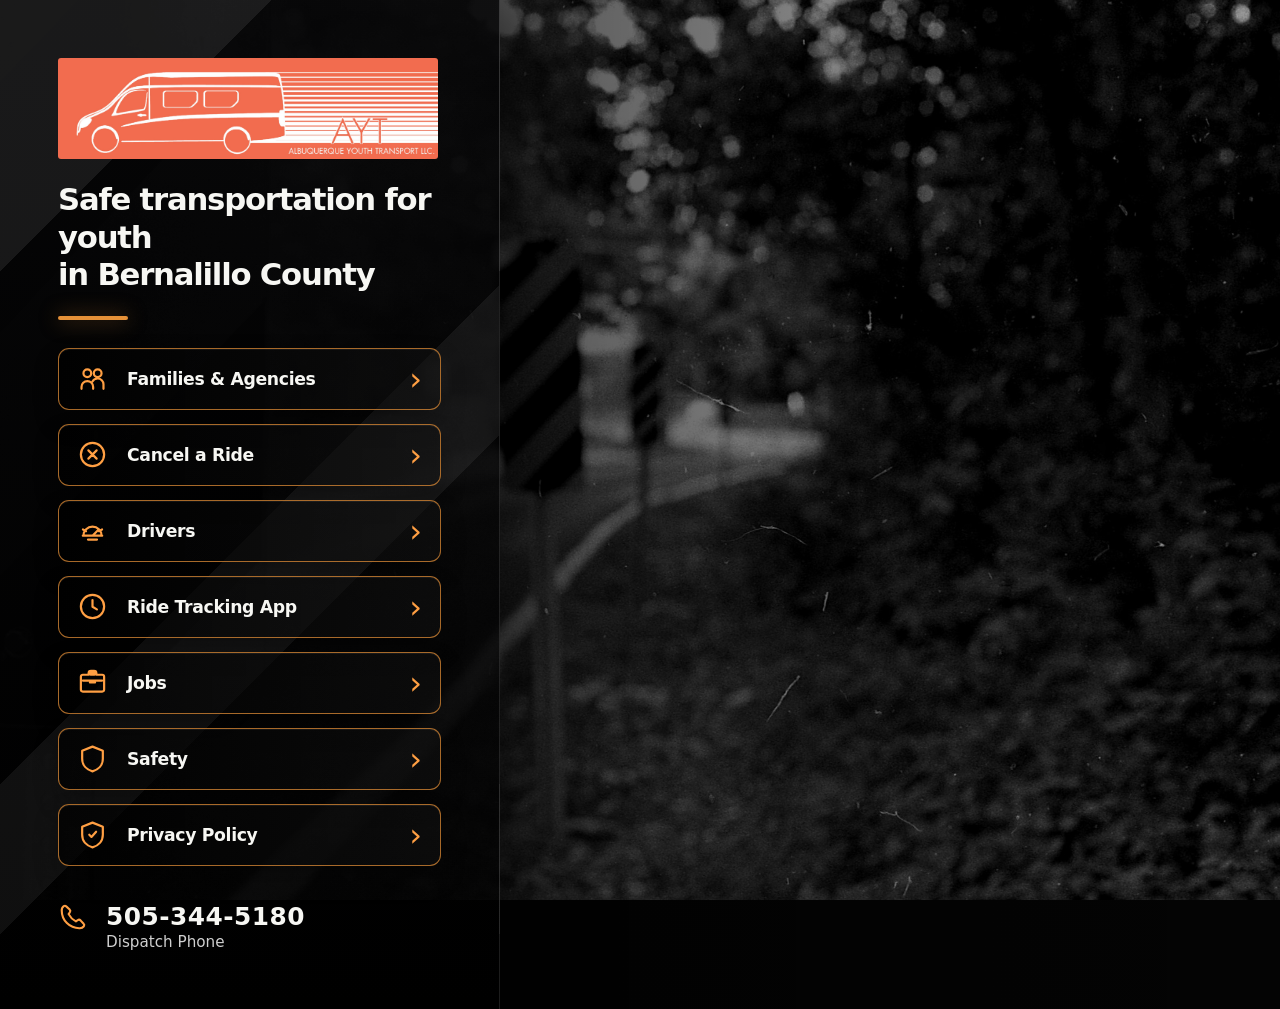
<file: index.html>
<!doctype html>
<html lang="en"><head>
<meta charset="utf-8"><meta name="viewport" content="width=device-width,initial-scale=1">
<title>Albuquerque Youth Transport</title>
<meta name="description" content="Albuquerque Youth Transport quick links for safety, jobs, families, agencies, cancellations, ride status, and drivers.">
<link rel="stylesheet" href="styles.css">
<!-- Google tag (gtag.js) -->
<script async src="https://www.googletagmanager.com/gtag/js?id=G-JH5Q5WP8RF"></script>
<script>
window.dataLayer = window.dataLayer || [];
function gtag(){dataLayer.push(arguments);}
gtag('js', new Date());

gtag('config', 'G-JH5Q5WP8RF');
</script>
</head>
<body>
<main class="landing">
  <section class="portal" aria-label="Albuquerque Youth Transport navigation">
    <div>
      <img class="logo" src="assets/ayt-logo-narrow.jpg" alt="Albuquerque Youth Transport">
      <p class="tagline">Safe transportation for youth<br>in Bernalillo County</p>
      <div class="accent-line"></div>
    </div>
    <nav class="nav-list">
      <a class="nav-card" href="families-agencies.html">
        <svg viewBox="0 0 24 24"><path d="M8 11a3 3 0 1 0 0-6 3 3 0 0 0 0 6Zm8 0a3 3 0 1 0 0-6 3 3 0 0 0 0 6ZM3.5 20v-1.5A4.5 4.5 0 0 1 8 14h0a4.5 4.5 0 0 1 4.5 4.5V20M11.8 14.6A4.6 4.6 0 0 1 16 12h0a4.5 4.5 0 0 1 4.5 4.5V20"/></svg>
        <strong>Families & Agencies</strong>
        <span class="arrow">›</span>
      </a>
      <a class="nav-card" href="cancel.html">
        <svg viewBox="0 0 24 24"><path d="M12 21a9 9 0 1 0 0-18 9 9 0 0 0 0 18Zm-3.2-12.2 6.4 6.4M15.2 8.8l-6.4 6.4"/></svg>
        <strong>Cancel a Ride</strong>
        <span class="arrow">›</span>
      </a>
      <a class="nav-card" href="drivers.html">
        <svg viewBox="0 0 24 24"><path d="M5 16a7 7 0 1 1 14 0M12 16l4.2-4.2M4.5 16h15M8.5 19h7M7 12.5l-2.4-1.3M17 12.5l2.4-1.3"/></svg>
        <strong>Drivers</strong>
        <span class="arrow">›</span>
      </a>
      <a class="nav-card" href="https://portal.abqtransport.com">
        <svg viewBox="0 0 24 24"><path d="M12 21a9 9 0 1 0 0-18 9 9 0 0 0 0 18Zm0-14v5.2l3.4 2"/></svg>
        <strong>Ride Tracking App</strong>
        <span class="arrow">›</span>
      </a>
      <a class="nav-card" href="jobs.html">
        <svg viewBox="0 0 24 24"><path d="M9 6V4.8C9 3.8 9.8 3 10.8 3h2.4C14.2 3 15 3.8 15 4.8V6h4.5A1.5 1.5 0 0 1 21 7.5v10A1.5 1.5 0 0 1 19.5 19h-15A1.5 1.5 0 0 1 3 17.5v-10A1.5 1.5 0 0 1 4.5 6H9Zm1.5 0h3V4.8h-3V6Zm-6 4.5h15M10 12h4"/></svg>
        <strong>Jobs</strong>
        <span class="arrow">›</span>
      </a>
      <a class="nav-card" href="safety.html">
        <svg viewBox="0 0 24 24"><path d="M12 2.8 20 6v6.2c0 5-3.4 8.5-8 9.8-4.6-1.3-8-4.8-8-9.8V6l8-3.2Z"/></svg>
        <strong>Safety</strong>
        <span class="arrow">›</span>
      </a>
      <a class="nav-card" href="privacy.html">
        <svg viewBox="0 0 24 24"><path d="M12 2.8 20 6v6.2c0 5-3.4 8.5-8 9.8-4.6-1.3-8-4.8-8-9.8V6l8-3.2Z"/><path d="M9.5 12.2l1.7 1.7 3.6-4"/></svg>
        <strong>Privacy Policy</strong>
        <span class="arrow">›</span>
      </a>
    </nav>
    <a class="phone" href="tel:15053445180">
      <svg viewBox="0 0 24 24"><path d="M6.6 3.5 9.3 6c.6.6.7 1.5.2 2.2l-1 1.5a13.6 13.6 0 0 0 5.8 5.8l1.5-1c.7-.5 1.6-.4 2.2.2l2.5 2.7c.5.5.6 1.4.2 2A4.1 4.1 0 0 1 17 21C9.3 21 3 14.7 3 7a4.1 4.1 0 0 1 1.6-3.7c.6-.4 1.5-.3 2 .2Z"/></svg>
      <strong>505-344-5180</strong>
      <small>Dispatch Phone</small>
    </a>
  </section>
  <section class="open-space" aria-hidden="true"></section>
</main>
</body></html>
</file>
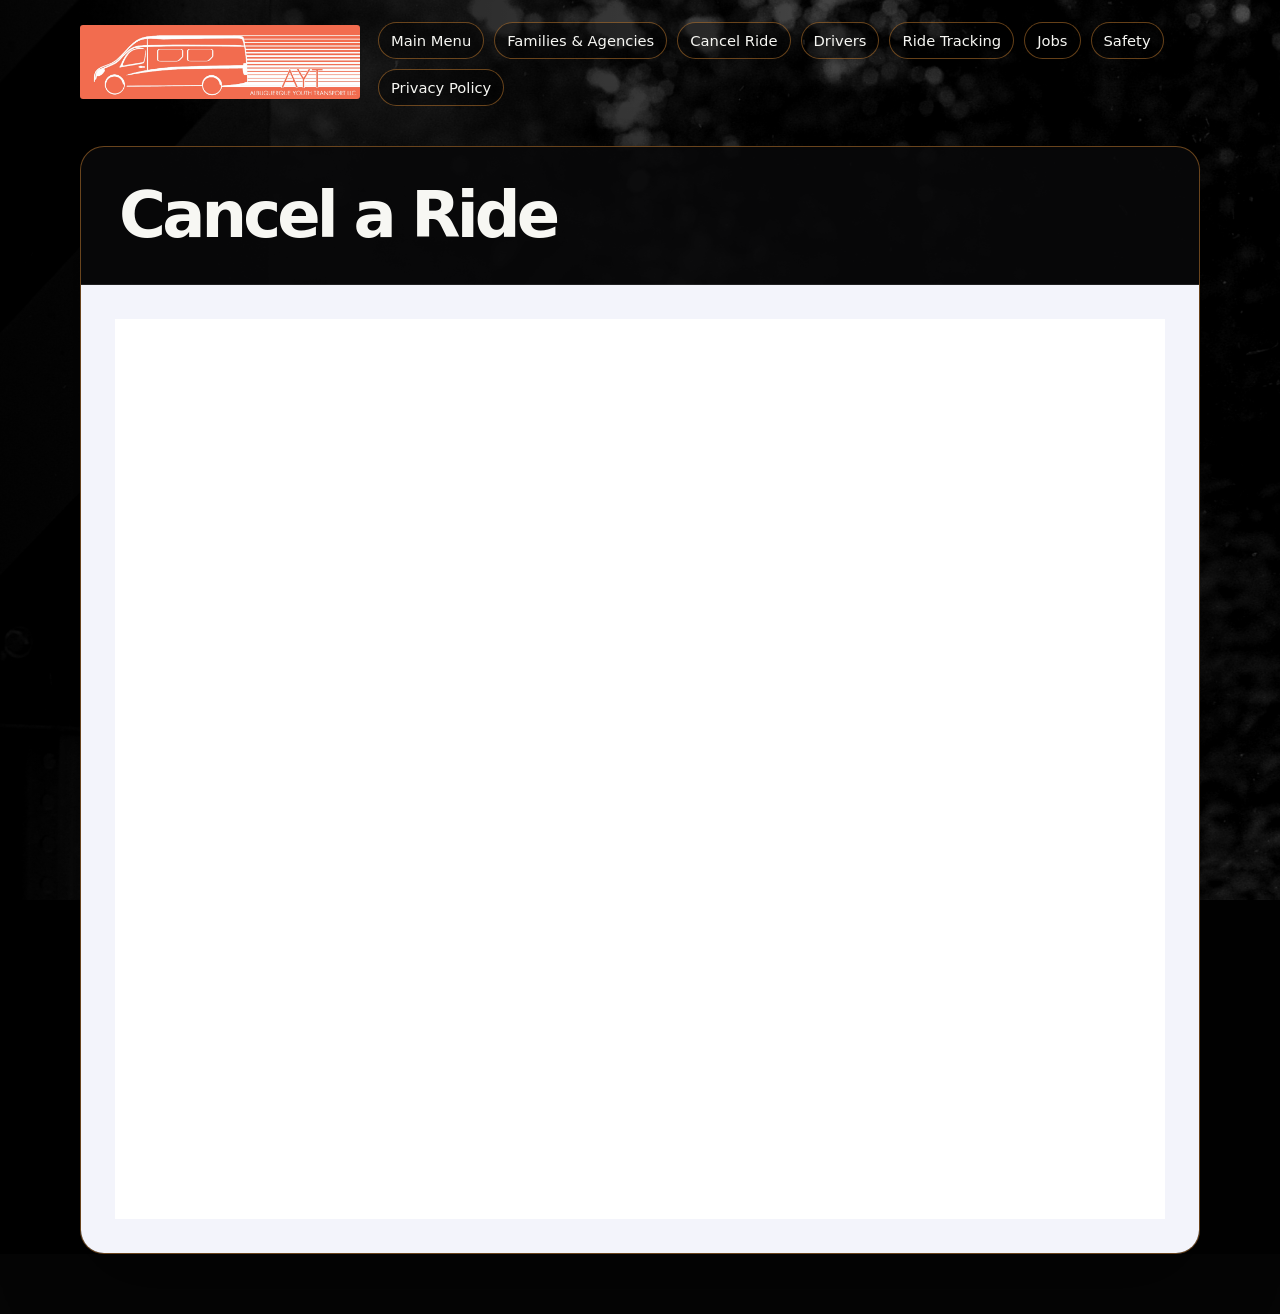
<file: cancel.html>
<!doctype html><html lang="en"><head>
<meta charset="utf-8"><meta name="viewport" content="width=device-width,initial-scale=1">
<title>Cancel a Ride | Albuquerque Youth Transport</title><link rel="stylesheet" href="styles.css">
<!-- Google tag (gtag.js) --> <script async src="https://www.googletagmanager.com/gtag/js?id=G-JH5Q5WP8RF"></script> <script> window.dataLayer = window.dataLayer || []; function gtag(){dataLayer.push(arguments);} gtag('js', new Date()); gtag('config', 'G-JH5Q5WP8RF'); </script></head>
<body class="bg-page"><header class="site-header shell"><nav class="topnav"><a href="index.html"><img src="assets/ayt-logo-narrow.jpg" alt="AYT"></a>
<div class="toplinks">
      <a href="index.html">Main Menu</a>
      <a href="families-agencies.html">Families & Agencies</a>
      <a href="cancel.html">Cancel Ride</a>
      <a href="drivers.html">Drivers</a>
      <a href="ride-tracking.html">Ride Tracking</a>
      <a href="jobs.html">Jobs</a>
      <a href="safety.html">Safety</a>
      <a href="privacy.html">Privacy Policy</a>
    </div>
</nav></header>
<main class="shell"><section class="content-card form-shell"><div class="form-header">
<h1>Cancel a Ride</h1></div>
<div class="form-frame">
<iframe id="JotFormIFrame-240635160715047" title="Cancel a Ride" onload="window.parent.scrollTo(0,0)" allowtransparency="true" allowfullscreen="true" allow="geolocation; microphone; camera" src="https://form.jotform.com/240635160715047" frameborder="0" style="min-width:100%;max-width:100%;height:900px;border:none;" scrolling="no"></iframe>
</div></section></main>
<script type="text/javascript">
var ifr=document.getElementById("JotFormIFrame-240635160715047");if(ifr){var src=ifr.src;var iframeParams=[];if(window.location.href&&window.location.href.indexOf("?")>-1){iframeParams=iframeParams.concat(window.location.href.substr(window.location.href.indexOf("?")+1).split('&'));}if(src&&src.indexOf("?")>-1){iframeParams=iframeParams.concat(src.substr(src.indexOf("?")+1).split("&"));src=src.substr(0,src.indexOf("?"))}iframeParams.push("isIframeEmbed=1");ifr.src=src+"?"+iframeParams.join('&');}
window.handleIFrameMessage=function(e){if(typeof e.data==='object'){return;}var args=e.data.split(":");var iframe;if(args.length>2){iframe=document.getElementById("JotFormIFrame-"+args[(args.length-1)]);}else{iframe=document.getElementById("JotFormIFrame");}if(!iframe){return;}switch(args[0]){case"scrollIntoView":iframe.scrollIntoView();break;case"setHeight":iframe.style.height=args[1]+"px";break;case"collapseErrorPage":if(iframe.clientHeight>window.innerHeight){iframe.style.height=window.innerHeight+"px";}break;case"reloadPage":window.location.reload();break;case"exitFullscreen":if(window.document.exitFullscreen)window.document.exitFullscreen();break;}};
if(window.addEventListener){window.addEventListener("message",handleIFrameMessage,false);}else if(window.attachEvent){window.attachEvent("onmessage",handleIFrameMessage);}
</script></body></html>
</file>
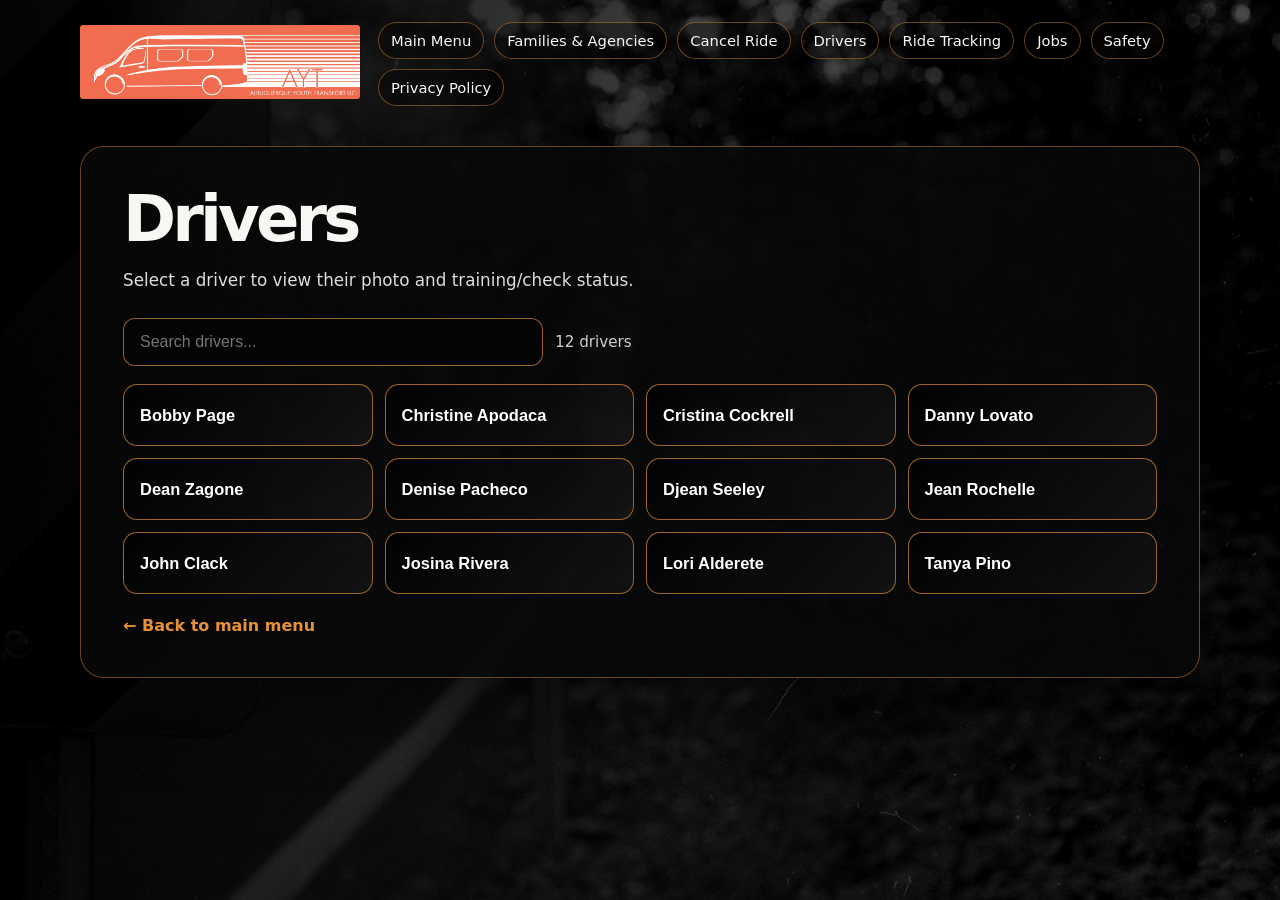
<file: drivers.html>
<!doctype html>
<html lang="en">
<head>
  <meta charset="utf-8">
  <meta name="viewport" content="width=device-width,initial-scale=1">
  <title>Drivers | Albuquerque Youth Transport</title>
  <link rel="stylesheet" href="styles.css">
  <style>
    .driver-tools {
      display:flex;
      flex-wrap:wrap;
      gap:12px;
      align-items:center;
      margin-top:24px;
      margin-bottom:18px;
    }
    .driver-search {
      width:min(100%, 420px);
      padding:14px 16px;
      border-radius:12px;
      border:1px solid rgba(230,145,56,.65);
      background:rgba(0,0,0,.42);
      color:#fff;
      font-size:1rem;
      outline:none;
    }
    .driver-search:focus {
      border-color:#ff9f43;
      box-shadow:0 0 0 3px rgba(230,145,56,.16);
    }
    .driver-count {
      color:#cfcfcf;
      font-size:.95rem;
    }
    .driver-list {
      display:grid;
      grid-template-columns:repeat(auto-fill, minmax(210px, 1fr));
      gap:12px;
      margin-top:18px;
    }
    .driver-button {
      min-height:62px;
      border:1.5px solid rgba(230,145,56,.68);
      border-radius:14px;
      background:linear-gradient(135deg, rgba(0,0,0,.72), rgba(255,255,255,.045));
      color:#fff;
      font-size:1.03rem;
      font-weight:780;
      text-align:left;
      padding:16px;
      cursor:pointer;
      transition:transform .18s ease, border-color .18s ease, background .18s ease, box-shadow .18s ease;
    }
    .driver-button:hover,
    .driver-button:focus-visible {
      transform:translateY(-3px);
      border-color:#ff9f43;
      background:linear-gradient(135deg, rgba(230,145,56,.18), rgba(255,255,255,.05));
      box-shadow:0 0 0 3px rgba(230,145,56,.16), 0 18px 38px rgba(0,0,0,.30);
      outline:none;
    }
    .loading, .error {
      margin-top:24px;
      padding:18px;
      border-radius:14px;
      border:1px solid rgba(255,255,255,.14);
      background:rgba(255,255,255,.05);
      color:#ddd;
    }
    .error { border-color:rgba(230,145,56,.75); }
    .modal-backdrop {
      position:fixed;
      inset:0;
      display:none;
      align-items:center;
      justify-content:center;
      padding:20px;
      background:rgba(0,0,0,.78);
      z-index:20;
    }
    .modal-backdrop.open { display:flex; }
    .driver-modal {
      width:min(100%, 430px);
      border:1.5px solid rgba(230,145,56,.75);
      border-radius:24px;
      background:linear-gradient(180deg, rgba(12,12,13,.98), rgba(0,0,0,.96));
      box-shadow:0 32px 90px rgba(0,0,0,.65);
      overflow:hidden;
      position:relative;
    }
    .modal-close {
      position:absolute;
      top:14px;
      right:14px;
      width:40px;
      height:40px;
      border-radius:999px;
      border:1px solid rgba(255,255,255,.18);
      background:rgba(0,0,0,.55);
      color:#fff;
      font-size:1.5rem;
      cursor:pointer;
      z-index:2;
    }
    .driver-photo-wrap {
      height:520px;
      background:
        radial-gradient(circle at 30% 20%, rgba(230,145,56,.18), transparent 14rem),
        #111;
      display:grid;
      place-items:center;
      overflow:hidden;
    }
    .driver-photo {
      width:100%;
      height:100%;
      object-fit:cover;
      object-position:center top;
      display:none;
    }
    .driver-photo.visible { display:block; }
    .photo-placeholder {
      color:#e69138;
      font-size:4rem;
      font-weight:900;
      letter-spacing:-.08em;
    }
    .driver-profile { padding:24px; }
    .driver-profile h2 {
      margin:0;
      font-size:clamp(2rem, 5vw, 3.2rem);
      line-height:.95;
      letter-spacing:-.065em;
    }
    .credential-row {
      display:grid;
      gap:10px;
      margin-top:22px;
    }
    .credential {
      display:flex;
      align-items:center;
      gap:12px;
      padding:12px 14px;
      border:1px solid rgba(255,255,255,.13);
      border-radius:12px;
      background:rgba(255,255,255,.045);
    }
    .credential .badge {
      width:30px;
      height:30px;
      border-radius:999px;
      display:grid;
      place-items:center;
      font-weight:900;
      flex:0 0 auto;
    }
    .credential.yes .badge {
      background:#e69138;
      color:#111;
    }
    .credential.no { opacity:.56; }
    .credential.no .badge {
      background:#333;
      color:#aaa;
    }
    .credential span:last-child { font-weight:760; }
    @media(max-width:560px) {
      .driver-photo-wrap { height:420px; }
      .driver-list { grid-template-columns:1fr; }
    }
  </style>
  <!-- Google tag (gtag.js) -->
<script async src="https://www.googletagmanager.com/gtag/js?id=G-JH5Q5WP8RF"></script>
<script>
window.dataLayer = window.dataLayer || [];
function gtag(){dataLayer.push(arguments);}
gtag('js', new Date());

gtag('config', 'G-JH5Q5WP8RF');
</script>
</head>
<body class="bg-page">
<header class="site-header shell">
  <nav class="topnav">
    <a href="index.html"><img src="assets/ayt-logo-narrow.jpg" alt="AYT"></a>
    <div class="toplinks">
      <a href="index.html">Main Menu</a>
      <a href="families-agencies.html">Families & Agencies</a>
      <a href="cancel.html">Cancel Ride</a>
      <a href="drivers.html">Drivers</a>
      <a href="ride-tracking.html">Ride Tracking</a>
      <a href="jobs.html">Jobs</a>
      <a href="safety.html">Safety</a>
      <a href="privacy.html">Privacy Policy</a>
    </div>
  </nav>
</header>

<main class="shell">
  <section class="content-card">
<h1>Drivers</h1>
    <p>Select a driver to view their photo and training/check status.</p>

    <div class="driver-tools">
      <input id="driverSearch" class="driver-search" type="search" placeholder="Search drivers..." aria-label="Search drivers">
      <span id="driverCount" class="driver-count"></span>
    </div>

    <div id="driverStatus" class="loading">Loading drivers...</div>
    <div id="driverList" class="driver-list"></div>

    <a class="back" href="index.html">← Back to main menu</a>
  </section>
</main>

<div id="modalBackdrop" class="modal-backdrop" role="dialog" aria-modal="true" aria-labelledby="modalName">
  <article class="driver-modal">
    <button id="modalClose" class="modal-close" type="button" aria-label="Close driver profile">×</button>
    <div class="driver-photo-wrap">
      <img id="modalPhoto" class="driver-photo" alt="">
      <div id="photoPlaceholder" class="photo-placeholder">AYT</div>
    </div>
    <div class="driver-profile">
      <h2 id="modalName"></h2>
      <div id="credentialRow" class="credential-row"></div>
    </div>
  </article>
</div>

<script>
  let allDrivers = [];

  const listEl = document.getElementById("driverList");
  const statusEl = document.getElementById("driverStatus");
  const countEl = document.getElementById("driverCount");
  const searchEl = document.getElementById("driverSearch");

  const modalBackdrop = document.getElementById("modalBackdrop");
  const modalClose = document.getElementById("modalClose");
  const modalName = document.getElementById("modalName");
  const modalPhoto = document.getElementById("modalPhoto");
  const photoPlaceholder = document.getElementById("photoPlaceholder");
  const credentialRow = document.getElementById("credentialRow");

  function initials(name) {
    return String(name || "AYT")
      .split(/\s+/)
      .filter(Boolean)
      .slice(0, 2)
      .map(part => part[0])
      .join("")
      .toUpperCase() || "AYT";
  }


  function drivePhotoUrl(url) {
    const raw = String(url || "").trim();
    if (!raw) return "";

    const fileMatch = raw.match(/\/file\/d\/([^/]+)/);
    if (fileMatch) {
      return `https://drive.google.com/thumbnail?id=${fileMatch[1]}&sz=w1000`;
    }

    const idMatch = raw.match(/[?&]id=([^&]+)/);
    if (idMatch) {
      return `https://drive.google.com/thumbnail?id=${idMatch[1]}&sz=w1000`;
    }

    return raw;
  }

  function renderDrivers(drivers) {
    listEl.innerHTML = "";
    countEl.textContent = `${drivers.length} driver${drivers.length === 1 ? "" : "s"}`;

    if (!drivers.length) {
      statusEl.className = "loading";
      statusEl.textContent = "No drivers found.";
      statusEl.style.display = "block";
      return;
    }

    statusEl.style.display = "none";

    drivers.forEach(driver => {
      const button = document.createElement("button");
      button.type = "button";
      button.className = "driver-button";
      button.textContent = driver.name;
      button.addEventListener("click", () => openDriver(driver));
      listEl.appendChild(button);
    });
  }

  function credential(label, isYes) {
    const item = document.createElement("div");
    item.className = `credential ${isYes ? "yes" : "no"}`;

    const badge = document.createElement("span");
    badge.className = "badge";
    badge.textContent = isYes ? "✓" : "–";

    const text = document.createElement("span");
    text.textContent = label;

    item.appendChild(badge);
    item.appendChild(text);
    return item;
  }

  function openDriver(driver) {
    modalName.textContent = driver.name;
    modalPhoto.classList.remove("visible");
    modalPhoto.removeAttribute("src");
    modalPhoto.alt = `${driver.name} photo`;
    photoPlaceholder.textContent = initials(driver.name);
    photoPlaceholder.style.display = "block";

    if (driver.photo) {
      modalPhoto.onload = () => {
        modalPhoto.classList.add("visible");
        photoPlaceholder.style.display = "none";
      };
      modalPhoto.onerror = () => {
        modalPhoto.classList.remove("visible");
        photoPlaceholder.style.display = "block";
      };
      modalPhoto.src = drivePhotoUrl(driver.photo);
    }

    credentialRow.innerHTML = "";
    credentialRow.appendChild(credential("Background checked", Boolean(driver.backgroundCheck)));
    credentialRow.appendChild(credential("Carseat trained", Boolean(driver.carseatTraining)));
    credentialRow.appendChild(credential("CPR trained", Boolean(driver.cprTraining)));

    modalBackdrop.classList.add("open");
  }

  function closeModal() {
    modalBackdrop.classList.remove("open");
  }

  modalClose.addEventListener("click", closeModal);
  modalBackdrop.addEventListener("click", event => {
    if (event.target === modalBackdrop) closeModal();
  });
  document.addEventListener("keydown", event => {
    if (event.key === "Escape") closeModal();
  });

  searchEl.addEventListener("input", () => {
    const q = searchEl.value.trim().toLowerCase();
    renderDrivers(allDrivers.filter(driver => driver.name.toLowerCase().includes(q)));
  });

  async function loadDrivers() {
    try {
      const response = await fetch("drivers.json", { cache: "no-store" });
      if (!response.ok) throw new Error("drivers.json could not be loaded.");

      allDrivers = await response.json();
      allDrivers = allDrivers
        .filter(driver => driver && driver.name)
        .sort((a, b) => a.name.localeCompare(b.name));

      renderDrivers(allDrivers);
    } catch (error) {
      console.error(error);
      statusEl.className = "error";
      statusEl.innerHTML = "The driver list could not be loaded. Make sure <strong>drivers.json</strong> is in the same folder as <strong>drivers.html</strong>.";
      countEl.textContent = "";
    }
  }

  loadDrivers();
</script>
</body>
</html>
</file>
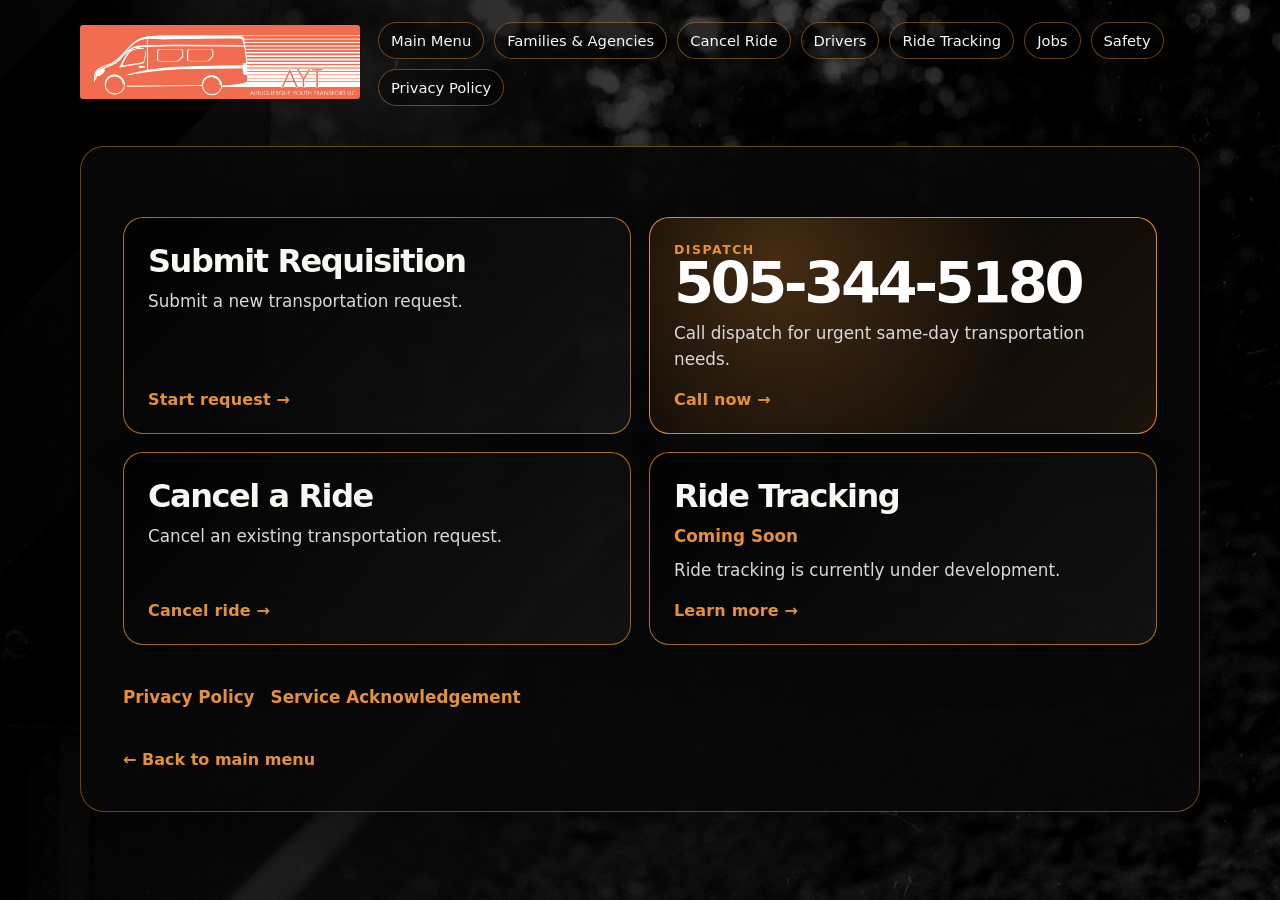
<file: families-agencies.html>
<!doctype html><html lang="en"><head>
<meta charset="utf-8"><meta name="viewport" content="width=device-width,initial-scale=1">
<title>Families & Agencies | Albuquerque Youth Transport</title><link rel="stylesheet" href="styles.css">
<!-- Google tag (gtag.js) -->
<script async src="https://www.googletagmanager.com/gtag/js?id=G-JH5Q5WP8RF"></script>
<script>
window.dataLayer = window.dataLayer || [];
function gtag(){dataLayer.push(arguments);}
gtag('js', new Date());

gtag('config', 'G-JH5Q5WP8RF');
</script>
</head>
<body class="bg-page"><header class="site-header shell"><nav class="topnav"><a href="index.html"><img src="assets/ayt-logo-narrow.jpg" alt="AYT"></a>
<div class="toplinks">
      <a href="index.html">Main Menu</a>
      <a href="families-agencies.html">Families & Agencies</a>
      <a href="cancel.html">Cancel Ride</a>
      <a href="drivers.html">Drivers</a>
      <a href="ride-tracking.html">Ride Tracking</a>
      <a href="jobs.html">Jobs</a>
      <a href="safety.html">Safety</a>
      <a href="privacy.html">Privacy Policy</a>
    </div>
</nav></header>
<main class="shell"><section class="content-card">
<div class="action-grid">
  <a class="action-card" href="requisitions.html">
    <div><h2>Submit Requisition</h2><p>Submit a new transportation request.</p></div><span class="card-cta">Start request →</span>
  </a>
  <a class="action-card dispatch-card" href="tel:15053445180">
    <div><div class="dispatch-label">Dispatch</div><div class="dispatch-number">505-344-5180</div><p>Call dispatch for urgent same-day transportation needs.</p></div><span class="card-cta">Call now →</span>
  </a>
  <a class="action-card" href="cancel.html">
    <div><h2>Cancel a Ride</h2><p>Cancel an existing transportation request.</p></div><span class="card-cta">Cancel ride →</span>
  </a>
  <a class="action-card" href="ride-tracking.html">
    <div><h2>Ride Tracking</h2><p><strong style="color:#e69138;">Coming Soon</strong></p><p>Ride tracking is currently under development.</p></div><span class="card-cta">Learn more →</span>
  </a>
</div>
<p><a class="back" href="privacy.html">Privacy Policy</a> &nbsp; <a class="back" href="https://form.jotform.com/243326483923056" target="_blank" rel="noopener">Service Acknowledgement</a></p>
    <a class="back" href="index.html">← Back to main menu</a>
</section></main></body></html>
</file>
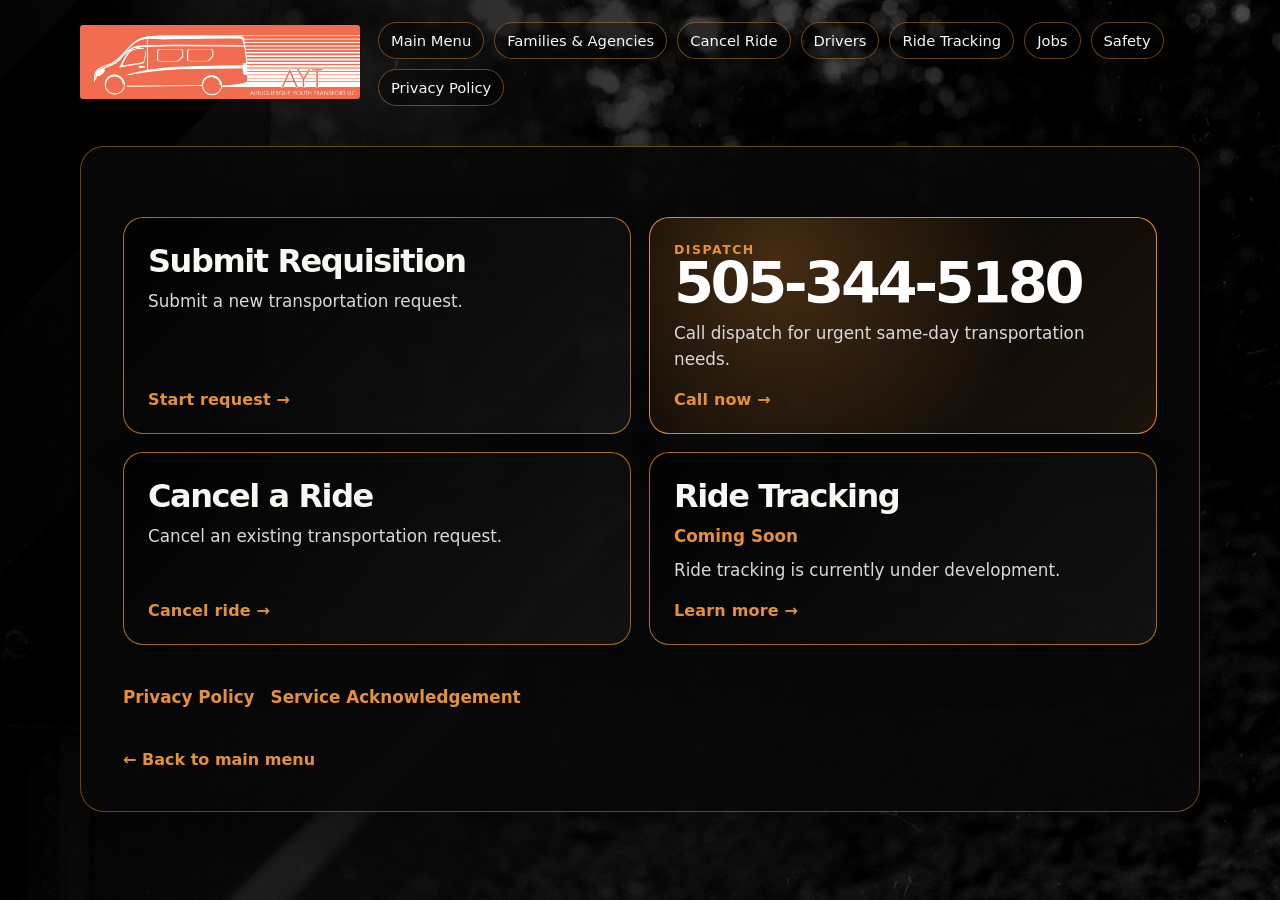
<file: guardians-cyfd.html>
<!doctype html><html lang="en"><head>
<meta charset="utf-8"><meta name="viewport" content="width=device-width,initial-scale=1">
<title>Families & Agencies | Albuquerque Youth Transport</title><link rel="stylesheet" href="styles.css">
<!-- Google tag (gtag.js) -->
<script async src="https://www.googletagmanager.com/gtag/js?id=G-JH5Q5WP8RF"></script>
<script>
window.dataLayer = window.dataLayer || [];
function gtag(){dataLayer.push(arguments);}
gtag('js', new Date());

gtag('config', 'G-JH5Q5WP8RF');
</script>
<!-- Google tag (gtag.js) -->
<script async src="https://www.googletagmanager.com/gtag/js?id=G-JH5Q5WP8RF"></script>
<script>
window.dataLayer = window.dataLayer || [];
function gtag(){dataLayer.push(arguments);}
gtag('js', new Date());

gtag('config', 'G-JH5Q5WP8RF');
</script>
</head>
<body class="bg-page"><header class="site-header shell"><nav class="topnav"><a href="index.html"><img src="assets/ayt-logo-narrow.jpg" alt="AYT"></a>
<div class="toplinks">
      <a href="index.html">Main Menu</a>
      <a href="families-agencies.html">Families & Agencies</a>
      <a href="cancel.html">Cancel Ride</a>
      <a href="drivers.html">Drivers</a>
      <a href="ride-tracking.html">Ride Tracking</a>
      <a href="jobs.html">Jobs</a>
      <a href="safety.html">Safety</a>
      <a href="privacy.html">Privacy Policy</a>
    </div>
</nav></header>
<main class="shell"><section class="content-card">
<div class="action-grid">
  <a class="action-card" href="requisitions.html">
    <div><h2>Submit Requisition</h2><p>Submit a new transportation request.</p></div><span class="card-cta">Start request →</span>
  </a>
  <a class="action-card dispatch-card" href="tel:15053445180">
    <div><div class="dispatch-label">Dispatch</div><div class="dispatch-number">505-344-5180</div><p>Call dispatch for urgent same-day transportation needs.</p></div><span class="card-cta">Call now →</span>
  </a>
  <a class="action-card" href="cancel.html">
    <div><h2>Cancel a Ride</h2><p>Cancel an existing transportation request.</p></div><span class="card-cta">Cancel ride →</span>
  </a>
  <a class="action-card" href="ride-tracking.html">
    <div><h2>Ride Tracking</h2><p><strong style="color:#e69138;">Coming Soon</strong></p><p>Ride tracking is currently under development.</p></div><span class="card-cta">Learn more →</span>
  </a>
</div>
<p><a class="back" href="privacy.html">Privacy Policy</a> &nbsp; <a class="back" href="https://form.jotform.com/243326483923056" target="_blank" rel="noopener">Service Acknowledgement</a></p>
    <a class="back" href="index.html">← Back to main menu</a>
</section></main></body></html>
</file>
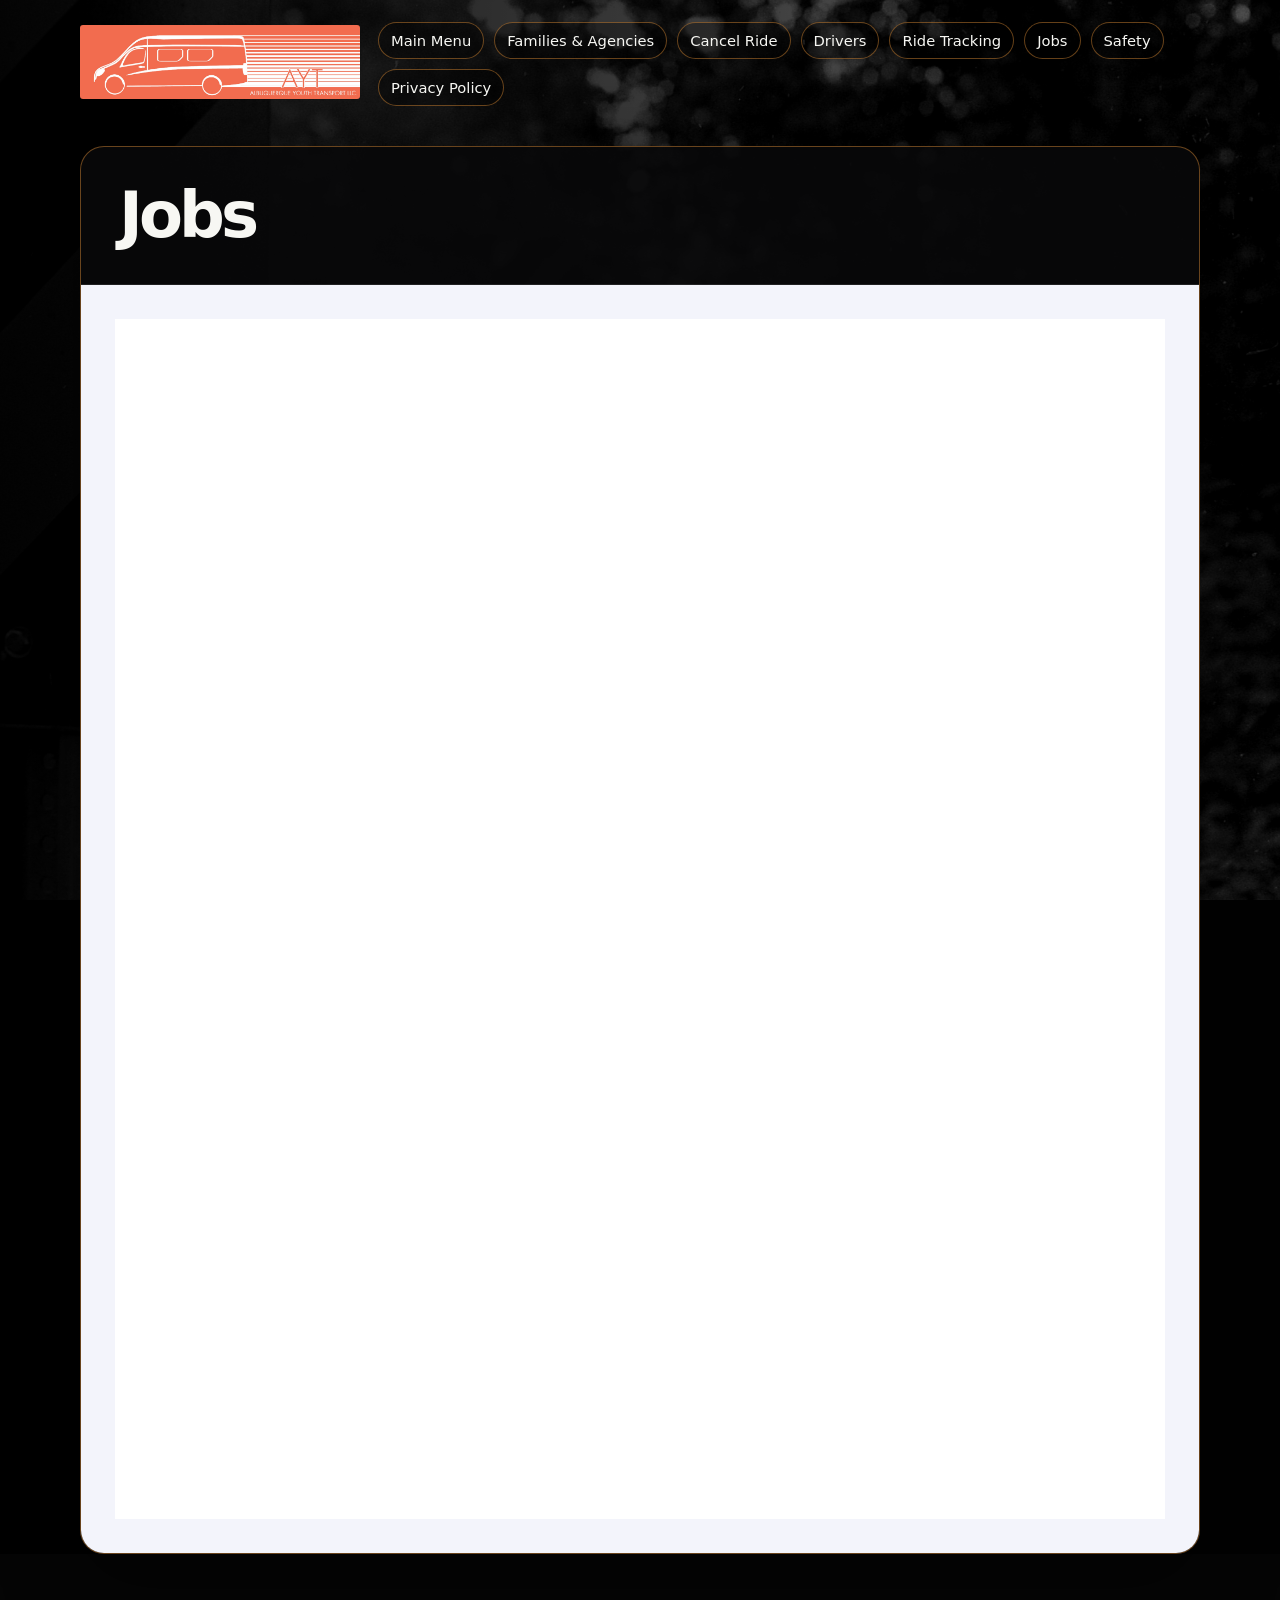
<file: jobs.html>
<!doctype html>
<html lang="en">
<head>
  <meta charset="utf-8">
  <meta name="viewport" content="width=device-width,initial-scale=1">
  <title>Jobs | Albuquerque Youth Transport</title>
  <link rel="stylesheet" href="styles.css">
  <style>
    .form-shell { overflow:hidden; padding:0; }
    .form-header {
      padding:clamp(22px,4vw,38px);
      border-bottom:1px solid rgba(255,255,255,.10);
    }
    .form-frame {
      background:#f3f4fb;
      padding:clamp(14px,3vw,34px);
    }
    .form-frame iframe {
      display:block;
      width:100%;
      min-height:1200px;
      border:0;
      background:#fff;
    }
  </style>
  <!-- Google tag (gtag.js) -->
<script async src="https://www.googletagmanager.com/gtag/js?id=G-JH5Q5WP8RF"></script>
<script>
window.dataLayer = window.dataLayer || [];
function gtag(){dataLayer.push(arguments);}
gtag('js', new Date());

gtag('config', 'G-JH5Q5WP8RF');
</script>
</head>
<body class="bg-page">
<header class="site-header shell">
  <nav class="topnav">
    <a href="index.html"><img src="assets/ayt-logo-narrow.jpg" alt="AYT"></a>
    <div class="toplinks">
      <a href="index.html">Main Menu</a>
      <a href="families-agencies.html">Families & Agencies</a>
      <a href="cancel.html">Cancel Ride</a>
      <a href="drivers.html">Drivers</a>
      <a href="ride-tracking.html">Ride Tracking</a>
      <a href="jobs.html">Jobs</a>
      <a href="safety.html">Safety</a>
      <a href="privacy.html">Privacy Policy</a>
    </div>
  </nav>
</header>

<main class="shell">
  <section class="content-card form-shell">
    <div class="form-header">
      <h1>Jobs</h1>
    </div>

    <div class="form-frame">
      <iframe
        id="JotFormIFrame-230475043223143"
        title="Jobs"
        onload="window.parent.scrollTo(0,0)"
        allowtransparency="true"
        allowfullscreen="true"
        allow="geolocation; microphone; camera"
        src="https://form.jotform.com/230475043223143"
        frameborder="0"
        style="min-width:100%;max-width:100%;height:1200px;border:none;"
        scrolling="no">
      </iframe>
    </div>
  </section>
</main>

<script type="text/javascript">
  var ifr = document.getElementById("JotFormIFrame-230475043223143");
  if (ifr) {
    var src = ifr.src;
    var iframeParams = [];
    if (window.location.href && window.location.href.indexOf("?") > -1) {
      iframeParams = iframeParams.concat(window.location.href.substr(window.location.href.indexOf("?") + 1).split('&'));
    }
    if (src && src.indexOf("?") > -1) {
      iframeParams = iframeParams.concat(src.substr(src.indexOf("?") + 1).split("&"));
      src = src.substr(0, src.indexOf("?"));
    }
    iframeParams.push("isIframeEmbed=1");
    ifr.src = src + "?" + iframeParams.join('&');
  }

  window.handleIFrameMessage = function(e) {
    if (typeof e.data === 'object') { return; }
    var args = e.data.split(":");
    var iframe;
    if (args.length > 2) {
      iframe = document.getElementById("JotFormIFrame-" + args[(args.length - 1)]);
    } else {
      iframe = document.getElementById("JotFormIFrame");
    }
    if (!iframe) { return; }

    switch (args[0]) {
      case "scrollIntoView":
        iframe.scrollIntoView();
        break;
      case "setHeight":
        iframe.style.height = args[1] + "px";
        break;
      case "collapseErrorPage":
        if (iframe.clientHeight > window.innerHeight) {
          iframe.style.height = window.innerHeight + "px";
        }
        break;
      case "reloadPage":
        window.location.reload();
        break;
      case "exitFullscreen":
        if (window.document.exitFullscreen) window.document.exitFullscreen();
        else if (window.document.mozCancelFullScreen) window.document.mozCancelFullScreen();
        else if (window.document.webkitExitFullscreen) window.document.webkitExitFullscreen();
        else if (window.document.msExitFullscreen) window.document.msExitFullscreen();
        break;
    }
  };

  if (window.addEventListener) {
    window.addEventListener("message", handleIFrameMessage, false);
  } else if (window.attachEvent) {
    window.attachEvent("onmessage", handleIFrameMessage);
  }
</script>
</body>
</html>
</file>
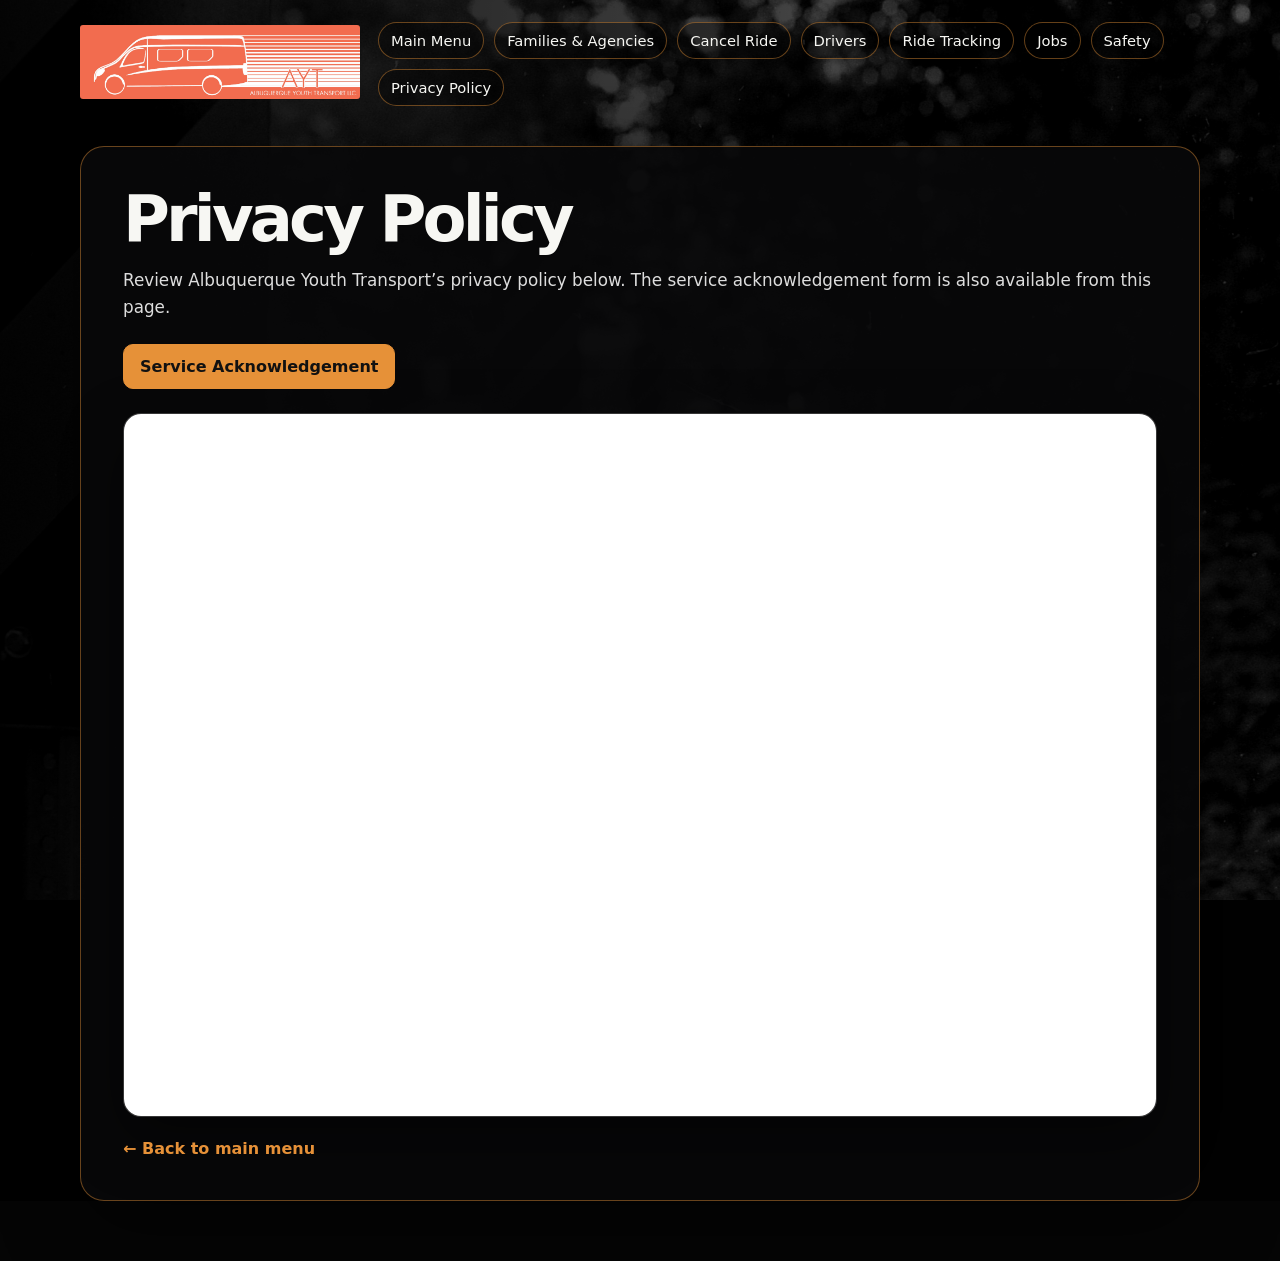
<file: privacy.html>
<!doctype html>
<html lang="en">
<head>
  <meta charset="utf-8">
  <meta name="viewport" content="width=device-width,initial-scale=1">
  <title>Privacy Policy | Albuquerque Youth Transport</title>
  <link rel="stylesheet" href="styles.css">
  <style>
    .policy-actions {
      display:flex;
      flex-wrap:wrap;
      gap:12px;
      margin-top:22px;
      margin-bottom:22px;
    }
    .policy-actions a {
      color:#111;
      text-decoration:none;
      border:1px solid #e69138;
      padding:12px 16px;
      border-radius:10px;
      font-weight:800;
      background:#e69138;
    }
    .doc-frame-wrap {
      margin-top:24px;
      overflow:hidden;
      border-radius:18px;
      border:1px solid rgba(255,255,255,.16);
      background:#111;
      box-shadow:0 22px 60px rgba(0,0,0,.45);
    }
    .doc-frame {
      display:block;
      width:100%;
      height:min(78vh, 920px);
      min-height:650px;
      border:0;
      background:#fff;
    }
  </style>
  <!-- Google tag (gtag.js) -->
<script async src="https://www.googletagmanager.com/gtag/js?id=G-JH5Q5WP8RF"></script>
<script>
window.dataLayer = window.dataLayer || [];
function gtag(){dataLayer.push(arguments);}
gtag('js', new Date());

gtag('config', 'G-JH5Q5WP8RF');
</script>
</head>
<body class="bg-page">
<header class="site-header shell">
  <nav class="topnav">
    <a href="index.html"><img src="assets/ayt-logo-narrow.jpg" alt="AYT"></a>
    <div class="toplinks">
      <a href="index.html">Main Menu</a>
      <a href="families-agencies.html">Families & Agencies</a>
      <a href="cancel.html">Cancel Ride</a>
      <a href="drivers.html">Drivers</a>
      <a href="ride-tracking.html">Ride Tracking</a>
      <a href="jobs.html">Jobs</a>
      <a href="safety.html">Safety</a>
      <a href="privacy.html">Privacy Policy</a>
    </div>
  </nav>
</header>

<main class="shell">
  <section class="content-card">
<h1>Privacy Policy</h1>
    <p>Review Albuquerque Youth Transport’s privacy policy below. The service acknowledgement form is also available from this page.</p>

    <div class="policy-actions">
      <a href="https://form.jotform.com/243326483923056" target="_blank" rel="noopener">Service Acknowledgement</a>
    </div>

    <div class="doc-frame-wrap">
      <iframe class="doc-frame" src="https://docs.google.com/document/d/e/2PACX-1vSe3Es9HPa48jPaDorITzmJnMEa_NOVU0wE8VVF7qmNfQL7WkF-PVMx63IYGiuwLF2JP98hvYHe-HqY/pub?embedded=true" title="Albuquerque Youth Transport Privacy Policy"></iframe>
    </div>

    <a class="back" href="index.html">← Back to main menu</a>
  </section>
</main>
</body>
</html>
</file>
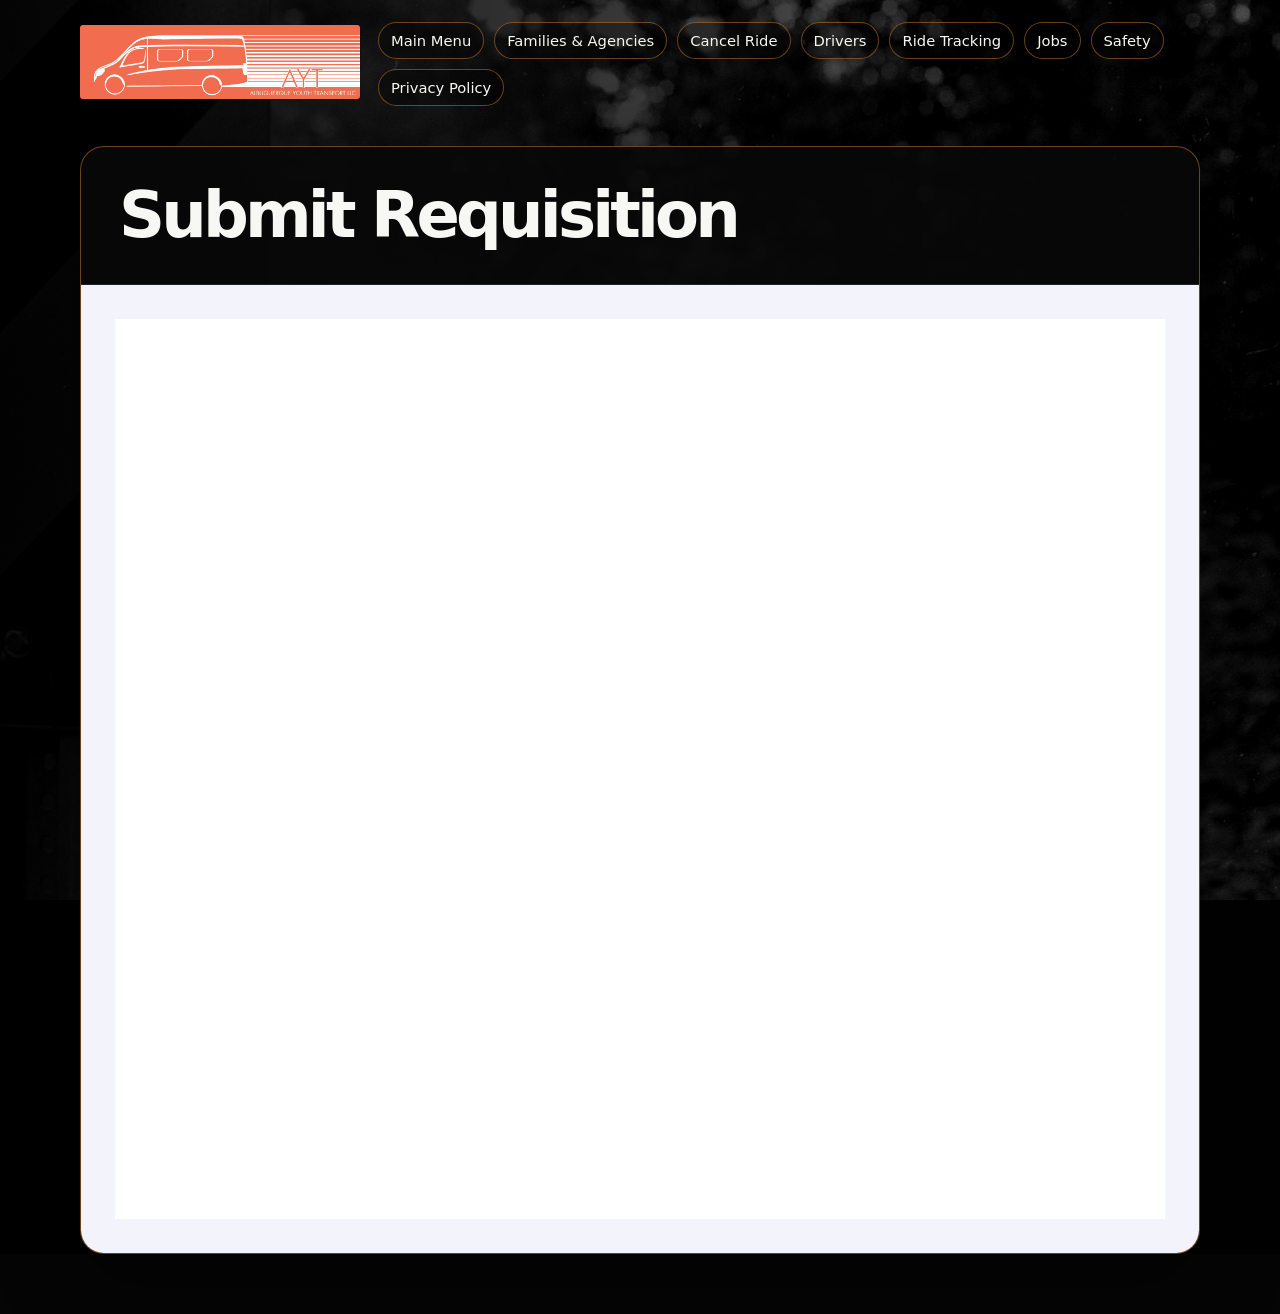
<file: requisitions.html>
<!doctype html>
<html lang="en">
<head>
  <meta charset="utf-8">
  <meta name="viewport" content="width=device-width,initial-scale=1">
  <title>Submit Requisition | Albuquerque Youth Transport</title>
  <link rel="stylesheet" href="styles.css">
  <style>
    .form-shell {
      overflow:hidden;
      padding:0;
    }
    .form-header {
      padding:clamp(22px,4vw,38px);
      border-bottom:1px solid rgba(255,255,255,.10);
    }
    .form-frame {
      background:#f3f4fb;
      padding:clamp(14px,3vw,34px);
    }
    .form-frame iframe {
      display:block;
      width:100%;
      min-height:900px;
      border:0;
      background:#fff;
    }
  </style>
  <!-- Google tag (gtag.js) -->
<script async src="https://www.googletagmanager.com/gtag/js?id=G-JH5Q5WP8RF"></script>
<script>
window.dataLayer = window.dataLayer || [];
function gtag(){dataLayer.push(arguments);}
gtag('js', new Date());

gtag('config', 'G-JH5Q5WP8RF');
</script>
</head>
<body class="bg-page">
<header class="site-header shell">
  <nav class="topnav">
    <a href="index.html"><img src="assets/ayt-logo-narrow.jpg" alt="AYT"></a>
    <div class="toplinks">
      <a href="index.html">Main Menu</a>
      <a href="families-agencies.html">Families & Agencies</a>
      <a href="cancel.html">Cancel Ride</a>
      <a href="drivers.html">Drivers</a>
      <a href="ride-tracking.html">Ride Tracking</a>
      <a href="jobs.html">Jobs</a>
      <a href="safety.html">Safety</a>
      <a href="privacy.html">Privacy Policy</a>
    </div>
  </nav>
</header>

<main class="shell">
  <section class="content-card form-shell">
    <div class="form-header">
      <h1>Submit Requisition</h1>
    </div>

    <div class="form-frame">
      <iframe
        id="JotFormIFrame-243326655513153"
        title="Submit Requisition"
        onload="window.parent.scrollTo(0,0)"
        allowtransparency="true"
        allowfullscreen="true"
        allow="geolocation; microphone; camera"
        src="https://form.jotform.com/243326655513153"
        frameborder="0"
        style="min-width:100%;max-width:100%;height:900px;border:none;"
        scrolling="no">
      </iframe>
    </div>
  </section>
</main>

<script type="text/javascript">
  var ifr = document.getElementById("JotFormIFrame-243326655513153");
  if (ifr) {
    var src = ifr.src;
    var iframeParams = [];
    if (window.location.href && window.location.href.indexOf("?") > -1) {
      iframeParams = iframeParams.concat(window.location.href.substr(window.location.href.indexOf("?") + 1).split('&'));
    }
    if (src && src.indexOf("?") > -1) {
      iframeParams = iframeParams.concat(src.substr(src.indexOf("?") + 1).split("&"));
      src = src.substr(0, src.indexOf("?"));
    }
    iframeParams.push("isIframeEmbed=1");
    ifr.src = src + "?" + iframeParams.join('&');
  }

  window.handleIFrameMessage = function(e) {
    if (typeof e.data === 'object') { return; }
    var args = e.data.split(":");
    var iframe;
    if (args.length > 2) {
      iframe = document.getElementById("JotFormIFrame-" + args[(args.length - 1)]);
    } else {
      iframe = document.getElementById("JotFormIFrame");
    }
    if (!iframe) { return; }

    switch (args[0]) {
      case "scrollIntoView":
        iframe.scrollIntoView();
        break;
      case "setHeight":
        iframe.style.height = args[1] + "px";
        break;
      case "collapseErrorPage":
        if (iframe.clientHeight > window.innerHeight) {
          iframe.style.height = window.innerHeight + "px";
        }
        break;
      case "reloadPage":
        window.location.reload();
        break;
      case "exitFullscreen":
        if (window.document.exitFullscreen) window.document.exitFullscreen();
        else if (window.document.mozCancelFullScreen) window.document.mozCancelFullScreen();
        else if (window.document.webkitExitFullscreen) window.document.webkitExitFullscreen();
        else if (window.document.msExitFullscreen) window.document.msExitFullscreen();
        break;
    }
  };

  if (window.addEventListener) {
    window.addEventListener("message", handleIFrameMessage, false);
  } else if (window.attachEvent) {
    window.attachEvent("onmessage", handleIFrameMessage);
  }
</script>
</body>
</html>
</file>
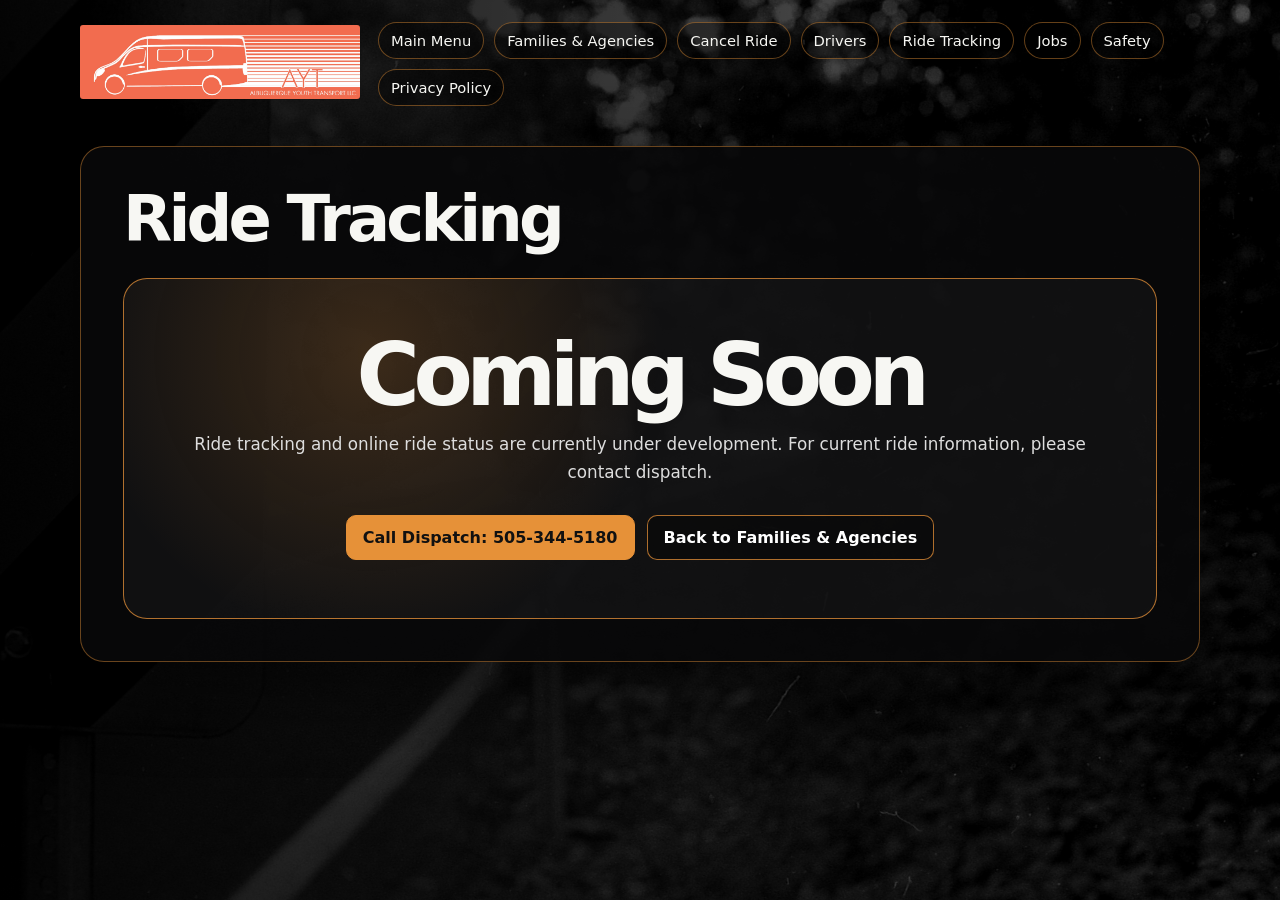
<file: ride-tracking.html>
<!doctype html><html lang="en"><head>
<meta charset="utf-8"><meta name="viewport" content="width=device-width,initial-scale=1">
<title>Ride Tracking | Albuquerque Youth Transport</title><link rel="stylesheet" href="styles.css">
<!-- Google tag (gtag.js) -->
<script async src="https://www.googletagmanager.com/gtag/js?id=G-JH5Q5WP8RF"></script>
<script>
window.dataLayer = window.dataLayer || [];
function gtag(){dataLayer.push(arguments);}
gtag('js', new Date());

gtag('config', 'G-JH5Q5WP8RF');
</script>
</head>
<body class="bg-page"><header class="site-header shell"><nav class="topnav"><a href="index.html"><img src="assets/ayt-logo-narrow.jpg" alt="AYT"></a>
<div class="toplinks">
      <a href="index.html">Main Menu</a>
      <a href="families-agencies.html">Families & Agencies</a>
      <a href="cancel.html">Cancel Ride</a>
      <a href="drivers.html">Drivers</a>
      <a href="ride-tracking.html">Ride Tracking</a>
      <a href="jobs.html">Jobs</a>
      <a href="safety.html">Safety</a>
      <a href="privacy.html">Privacy Policy</a>
    </div>
</nav></header>
<main class="shell"><section class="content-card">
<h1>Ride Tracking</h1>
<div class="coming-soon"><h2>Coming Soon</h2><p>Ride tracking and online ride status are currently under development. For current ride information, please contact dispatch.</p>
<div class="tracking-actions"><a class="primary" href="tel:15053445180">Call Dispatch: 505-344-5180</a><a href="families-agencies.html">Back to Families & Agencies</a></div></div>
</section></main></body></html>
</file>
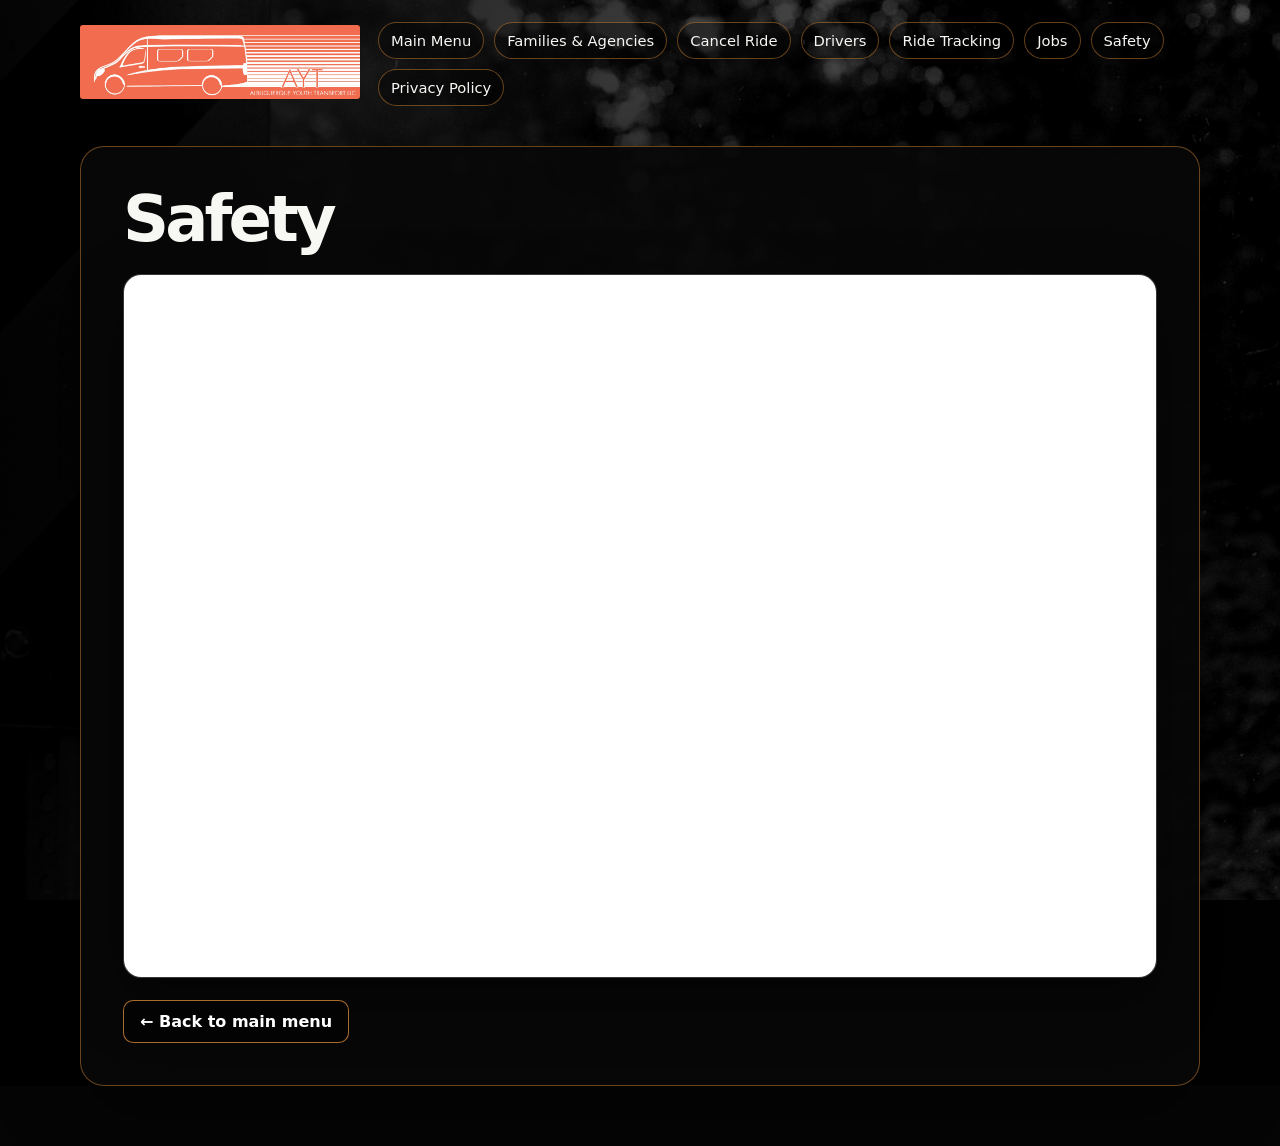
<file: safety.html>
<!doctype html><html lang="en"><head>
<meta charset="utf-8"><meta name="viewport" content="width=device-width,initial-scale=1">
<title>Safety | Albuquerque Youth Transport</title><link rel="stylesheet" href="styles.css">
<!-- Google tag (gtag.js) -->
<script async src="https://www.googletagmanager.com/gtag/js?id=G-JH5Q5WP8RF"></script>
<script>
window.dataLayer = window.dataLayer || [];
function gtag(){dataLayer.push(arguments);}
gtag('js', new Date());

gtag('config', 'G-JH5Q5WP8RF');
</script>
</head>
<body class="bg-page"><header class="site-header shell"><nav class="topnav"><a href="index.html"><img src="assets/ayt-logo-narrow.jpg" alt="AYT"></a>
<div class="toplinks">
      <a href="index.html">Main Menu</a>
      <a href="families-agencies.html">Families & Agencies</a>
      <a href="cancel.html">Cancel Ride</a>
      <a href="drivers.html">Drivers</a>
      <a href="ride-tracking.html">Ride Tracking</a>
      <a href="jobs.html">Jobs</a>
      <a href="safety.html">Safety</a>
      <a href="privacy.html">Privacy Policy</a>
    </div>
</nav></header>
<main class="shell"><section class="content-card">
<h1>Safety</h1>
<div class="doc-frame-wrap"><iframe class="doc-frame" src="https://drive.google.com/file/d/1eKQbcdLXMrb2c23c1jm1mmtmgdn6xc-L/preview" title="Albuquerque Youth Transport Safety Document" allow="autoplay"></iframe></div>
<div class="safety-actions"><a href="index.html">← Back to main menu</a></div>
</section></main></body></html>
</file>
<file: styles.css>
:root{
  --accent:#e69138;
  --accent-2:#ff9f43;
  --black:#050505;
  --text:#f7f7f3;
  --muted:#cfcfcf;
  --line:rgba(230,145,56,.72);
}
*{box-sizing:border-box}
html,body{
  margin:0;
  min-height:100%;
  font-family:Inter,ui-sans-serif,system-ui,-apple-system,BlinkMacSystemFont,"Segoe UI",sans-serif;
  background:#050505;
  color:var(--text);
}
a{color:inherit}
.landing{
  min-height:100vh;
  display:grid;
  grid-template-columns:minmax(360px, 500px) 1fr;
  background:
    linear-gradient(90deg, rgba(0,0,0,.92) 0%, rgba(0,0,0,.64) 42%, rgba(0,0,0,.24) 100%),
    url("assets/road-background.jpg") center/cover fixed;
  overflow:hidden;
}
.portal{
  min-height:100vh;
  padding:clamp(28px,5vw,58px);
  display:flex;
  flex-direction:column;
  justify-content:center;
  gap:28px;
  background:
    linear-gradient(135deg, rgba(255,255,255,.08) 0 18%, transparent 18% 52%, rgba(255,255,255,.06) 52% 62%, transparent 62%),
    linear-gradient(180deg, rgba(6,6,7,.88), rgba(0,0,0,.78));
  border-right:1px solid rgba(255,255,255,.11);
  box-shadow:25px 0 70px rgba(0,0,0,.55);
}
.logo{
  width:min(100%, 380px);
  display:block;
  border-radius:3px;
  margin-bottom:22px;
}
.tagline{
  margin:0;
  font-size:clamp(1.55rem,2.4vw,2rem);
  line-height:1.22;
  letter-spacing:-.04em;
  font-weight:560;
}
.accent-line{
  width:70px;
  height:4px;
  margin-top:22px;
  background:var(--accent);
  border-radius:999px;
  box-shadow:0 0 20px rgba(230,145,56,.55);
}
.nav-list{display:grid;gap:14px}
.nav-card{
  display:grid;
  grid-template-columns:50px 1fr auto;
  align-items:center;
  min-height:62px;
  padding:10px 18px;
  border:1.5px solid var(--line);
  border-radius:11px;
  color:var(--text);
  text-decoration:none;
  background:linear-gradient(90deg, rgba(0,0,0,.74), rgba(18,18,18,.52));
  box-shadow:inset 0 1px 0 rgba(255,255,255,.06), 0 12px 24px rgba(0,0,0,.26);
  transition:transform .18s ease, background .18s ease, border-color .18s ease, box-shadow .18s ease;
}
.nav-card:hover,.nav-card:focus-visible{
  transform:translateX(5px);
  background:linear-gradient(90deg, rgba(230,145,56,.20), rgba(18,18,18,.75));
  border-color:var(--accent-2);
  box-shadow:0 0 0 3px rgba(230,145,56,.18), 0 16px 28px rgba(0,0,0,.32);
  outline:none;
}
.nav-card svg{
  width:31px;
  height:31px;
  fill:none;
  stroke:var(--accent-2);
  stroke-width:1.7;
  stroke-linecap:round;
  stroke-linejoin:round;
}
.nav-card strong{
  font-size:1.08rem;
  letter-spacing:-.02em;
}
.arrow{
  color:var(--accent-2);
  font-size:2rem;
  line-height:1;
}
.phone{
  margin-top:8px;
  display:grid;
  grid-template-columns:34px 1fr;
  grid-template-areas:"icon num" "icon sub";
  gap:2px 14px;
  color:var(--text);
  text-decoration:none;
}
.phone svg{
  grid-area:icon;
  width:30px;
  height:30px;
  fill:none;
  stroke:var(--accent-2);
  stroke-width:1.7;
  stroke-linecap:round;
  stroke-linejoin:round;
}
.phone strong{grid-area:num;font-size:1.55rem;letter-spacing:.02em}
.phone small{grid-area:sub;color:var(--muted);font-size:.95rem}
.open-space{min-height:100vh}

/* Interior pages */
.bg-page{
  min-height:100vh;
  background:
    linear-gradient(90deg, rgba(0,0,0,.94), rgba(0,0,0,.62)),
    url("assets/road-background.jpg") center/cover fixed;
}
.shell{width:min(1120px, calc(100% - 36px));margin:0 auto}
.site-header{padding:22px 0}
.topnav{display:flex;align-items:center;justify-content:space-between;gap:18px}
.topnav img{width:280px;max-width:70vw;border-radius:3px}
.toplinks{display:flex;gap:10px;flex-wrap:wrap}
.toplinks a{padding:9px 12px;border:1px solid rgba(230,145,56,.44);border-radius:999px;text-decoration:none;background:rgba(0,0,0,.32);font-size:.92rem}
.content-card{margin:18px auto 60px;padding:clamp(24px,4vw,42px);border:1px solid rgba(230,145,56,.44);border-radius:24px;background:rgba(8,8,9,.90);box-shadow:0 28px 80px rgba(0,0,0,.48)}
.kicker{margin:0 0 10px;color:var(--accent);font-weight:800;text-transform:uppercase;letter-spacing:.14em;font-size:.78rem}
h1{margin:0;font-size:clamp(2.2rem,5vw,4.3rem);line-height:.95;letter-spacing:-.06em}
.content-card p{color:#ddd;line-height:1.65;font-size:1.05rem}
.content-grid{display:grid;grid-template-columns:repeat(2,minmax(0,1fr));gap:18px;margin-top:24px}
.info-box{border:1px solid rgba(255,255,255,.13);border-radius:18px;padding:20px;background:rgba(255,255,255,.04)}
.info-box h2{margin:0 0 8px}
.form-shell{overflow:hidden;padding:0}
.form-header{padding:clamp(22px,4vw,38px);border-bottom:1px solid rgba(255,255,255,.10)}
.form-frame{background:#f3f4fb;padding:clamp(14px,3vw,34px)}
.form-frame iframe{display:block;width:100%;min-height:900px;border:0;background:#fff}
.notice{margin-top:16px;padding:14px 16px;border-left:4px solid var(--accent);background:rgba(230,145,56,.12);border-radius:10px;color:#eee}
.back{display:inline-block;margin-top:22px;color:var(--accent);font-weight:750;text-decoration:none}

/* Families & Agencies */
.action-grid{
  display:grid;
  grid-template-columns:repeat(2,minmax(0,1fr));
  gap:18px;
  margin-top:28px;
}
.action-card{
  min-height:190px;
  display:flex;
  flex-direction:column;
  justify-content:space-between;
  gap:18px;
  padding:24px;
  border:1.5px solid rgba(230,145,56,.72);
  border-radius:20px;
  background:linear-gradient(135deg, rgba(0,0,0,.72), rgba(255,255,255,.045));
  text-decoration:none;
  box-shadow:0 18px 44px rgba(0,0,0,.28);
  transition:transform .18s ease, border-color .18s ease, box-shadow .18s ease, background .18s ease;
}
.action-card:hover,.action-card:focus-visible{
  transform:translateY(-4px);
  border-color:#ff9f43;
  box-shadow:0 0 0 3px rgba(230,145,56,.16),0 22px 52px rgba(0,0,0,.36);
  background:linear-gradient(135deg, rgba(230,145,56,.18), rgba(255,255,255,.05));
  outline:none;
}
.action-card h2{margin:0;font-size:clamp(1.4rem,3vw,2rem);letter-spacing:-.045em}
.action-card p{margin:8px 0 0;color:#d9d9d9;line-height:1.55}
.card-cta{color:#e69138;font-weight:850;letter-spacing:.01em}
.dispatch-card{
  border-color:rgba(230,145,56,.95);
  background:
    radial-gradient(circle at 25% 20%, rgba(230,145,56,.28), transparent 16rem),
    linear-gradient(135deg, rgba(0,0,0,.78), rgba(230,145,56,.09));
}
.dispatch-number{
  font-size:clamp(2.1rem,5vw,3.6rem);
  line-height:.95;
  letter-spacing:-.06em;
  color:#fff;
  font-weight:900;
}
.dispatch-label{color:#e69138;text-transform:uppercase;letter-spacing:.12em;font-size:.78rem;font-weight:850}
.coming-soon{
  margin-top:28px;
  padding:clamp(28px,6vw,58px);
  border:1.5px solid rgba(230,145,56,.75);
  border-radius:24px;
  background:radial-gradient(circle at 24% 22%, rgba(230,145,56,.20), transparent 18rem),rgba(255,255,255,.04);
  text-align:center;
}
.coming-soon h2{margin:0;font-size:clamp(2.4rem,8vw,5.4rem);line-height:.9;letter-spacing:-.075em}
.tracking-actions{display:flex;justify-content:center;flex-wrap:wrap;gap:12px;margin-top:28px}
.tracking-actions a{color:#fff;text-decoration:none;border:1px solid rgba(230,145,56,.75);padding:12px 16px;border-radius:10px;font-weight:800;background:rgba(0,0,0,.35)}
.tracking-actions a.primary{background:#e69138;border-color:#e69138;color:#111}
.doc-frame-wrap{margin-top:24px;overflow:hidden;border-radius:18px;border:1px solid rgba(255,255,255,.16);background:#111;box-shadow:0 22px 60px rgba(0,0,0,.45)}
.doc-frame{display:block;width:100%;height:min(78vh,920px);min-height:650px;border:0;background:#fff}
.safety-actions{display:flex;flex-wrap:wrap;gap:12px;margin-top:22px}
.safety-actions a{color:#fff;text-decoration:none;border:1px solid rgba(230,145,56,.75);padding:11px 16px;border-radius:10px;font-weight:750;background:rgba(0,0,0,.38)}
@media(max-width:780px){
  .landing{grid-template-columns:1fr}
  .portal{width:min(100%,520px);min-height:100vh;padding:28px 22px;justify-content:flex-start}
  .open-space{display:none}
  .logo{max-width:360px}
  .tagline{font-size:1.55rem}
  .nav-card{min-height:58px}
  .content-grid,.action-grid{grid-template-columns:1fr}
  .topnav{align-items:flex-start;flex-direction:column}
  .action-card{min-height:155px;padding:20px}
}
@media(max-width:430px){
  .portal{background:linear-gradient(180deg, rgba(4,4,5,.92), rgba(0,0,0,.86))}
  .nav-card{grid-template-columns:42px 1fr auto;padding:8px 13px}
  .nav-card strong{font-size:1rem}
}
</file>
